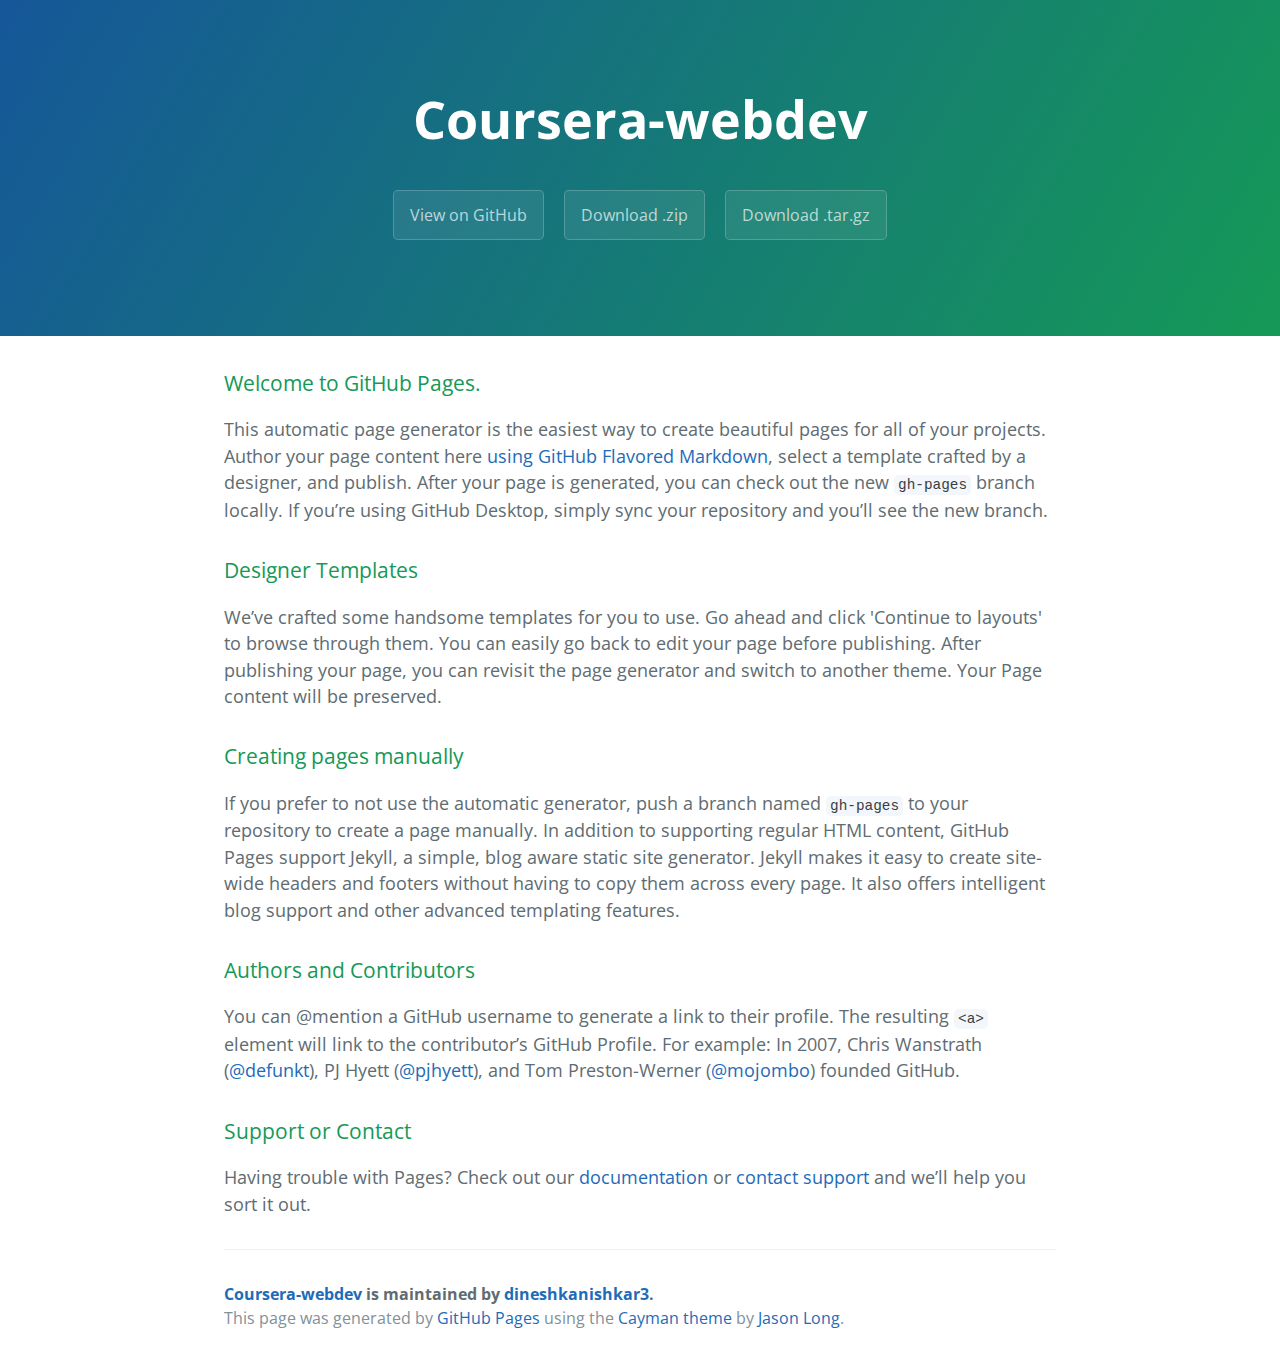
<file: index.html>
<!DOCTYPE html>
<html lang="en-us">
  <head>
    <meta charset="UTF-8">
    <title>Coursera-webdev by dineshkanishkar3</title>
    <meta name="viewport" content="width=device-width, initial-scale=1">
    <link rel="stylesheet" type="text/css" href="stylesheets/normalize.css" media="screen">
    <link href='https://fonts.googleapis.com/css?family=Open+Sans:400,700' rel='stylesheet' type='text/css'>
    <link rel="stylesheet" type="text/css" href="stylesheets/stylesheet.css" media="screen">
    <link rel="stylesheet" type="text/css" href="stylesheets/github-light.css" media="screen">
  </head>
  <body>
    <section class="page-header">
      <h1 class="project-name">Coursera-webdev</h1>
      <h2 class="project-tagline"></h2>
      <a href="https://github.com/dineshkanishkar3/Coursera-WebDev" class="btn">View on GitHub</a>
      <a href="https://github.com/dineshkanishkar3/Coursera-WebDev/zipball/master" class="btn">Download .zip</a>
      <a href="https://github.com/dineshkanishkar3/Coursera-WebDev/tarball/master" class="btn">Download .tar.gz</a>
    </section>

    <section class="main-content">
      <h3>
<a id="welcome-to-github-pages" class="anchor" href="#welcome-to-github-pages" aria-hidden="true"><span aria-hidden="true" class="octicon octicon-link"></span></a>Welcome to GitHub Pages.</h3>
<p>This automatic page generator is the easiest way to create beautiful pages for all of your projects. Author your page content here <a href="https://guides.github.com/features/mastering-markdown/">using GitHub Flavored Markdown</a>, select a template crafted by a designer, and publish. After your page is generated, you can check out the new <code>gh-pages</code> branch locally. If you’re using GitHub Desktop, simply sync your repository and you’ll see the new branch.</p>
<h3>
<a id="designer-templates" class="anchor" href="#designer-templates" aria-hidden="true"><span aria-hidden="true" class="octicon octicon-link"></span></a>Designer Templates</h3>
<p>We’ve crafted some handsome templates for you to use. Go ahead and click 'Continue to layouts' to browse through them. You can easily go back to edit your page before publishing. After publishing your page, you can revisit the page generator and switch to another theme. Your Page content will be preserved.</p>
<h3>
<a id="creating-pages-manually" class="anchor" href="#creating-pages-manually" aria-hidden="true"><span aria-hidden="true" class="octicon octicon-link"></span></a>Creating pages manually</h3>
<p>If you prefer to not use the automatic generator, push a branch named <code>gh-pages</code> to your repository to create a page manually. In addition to supporting regular HTML content, GitHub Pages support Jekyll, a simple, blog aware static site generator. Jekyll makes it easy to create site-wide headers and footers without having to copy them across every page. It also offers intelligent blog support and other advanced templating features.</p>
<h3>
<a id="authors-and-contributors" class="anchor" href="#authors-and-contributors" aria-hidden="true"><span aria-hidden="true" class="octicon octicon-link"></span></a>Authors and Contributors</h3>
<p>You can @mention a GitHub username to generate a link to their profile. The resulting <code>&lt;a&gt;</code> element will link to the contributor’s GitHub Profile. For example: In 2007, Chris Wanstrath (<a class="user-mention" data-hovercard-type="user" data-hovercard-url="/users/defunkt/hovercard" data-octo-click="hovercard-link-click" data-octo-dimensions="link_type:self" href="https://github.com/defunkt">@defunkt</a>), PJ Hyett (<a class="user-mention" data-hovercard-type="user" data-hovercard-url="/users/pjhyett/hovercard" data-octo-click="hovercard-link-click" data-octo-dimensions="link_type:self" href="https://github.com/pjhyett">@pjhyett</a>), and Tom Preston-Werner (<a class="user-mention" data-hovercard-type="user" data-hovercard-url="/users/mojombo/hovercard" data-octo-click="hovercard-link-click" data-octo-dimensions="link_type:self" href="https://github.com/mojombo">@mojombo</a>) founded GitHub.</p>
<h3>
<a id="support-or-contact" class="anchor" href="#support-or-contact" aria-hidden="true"><span aria-hidden="true" class="octicon octicon-link"></span></a>Support or Contact</h3>
<p>Having trouble with Pages? Check out our <a href="https://help.github.com/pages">documentation</a> or <a href="https://github.com/contact">contact support</a> and we’ll help you sort it out.</p>

      <footer class="site-footer">
        <span class="site-footer-owner"><a href="https://github.com/dineshkanishkar3/Coursera-WebDev">Coursera-webdev</a> is maintained by <a href="https://github.com/dineshkanishkar3">dineshkanishkar3</a>.</span>

        <span class="site-footer-credits">This page was generated by <a href="https://pages.github.com">GitHub Pages</a> using the <a href="https://github.com/jasonlong/cayman-theme">Cayman theme</a> by <a href="https://twitter.com/jasonlong">Jason Long</a>.</span>
      </footer>

    </section>

  
  </body>
</html>
</file>
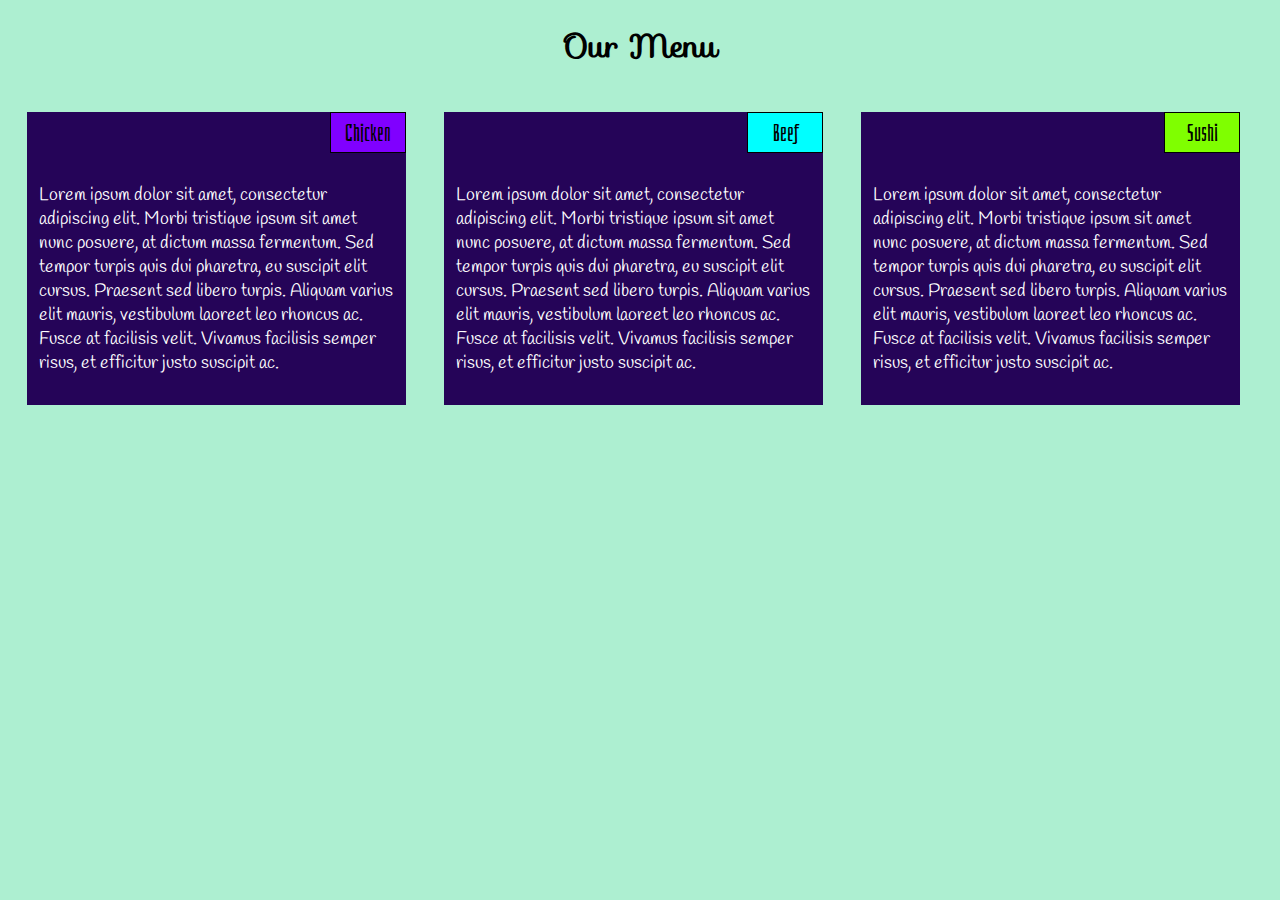
<file: module2-solution/index.html>
<!Doctype html>
<!DOCTYPE html>
<html>
<head>
	<title>Module_2</title>
	<link href='https://fonts.googleapis.com/css?family=Sofia' rel='stylesheet'>
	<link href='https://fonts.googleapis.com/css?family=Bahianita' rel='stylesheet'>
	<link href='https://fonts.googleapis.com/css?family=Handlee' rel='stylesheet'>
	<link rel="stylesheet" type="text/css" href="css/mystyles.css"/>
	<meta name="viewport" content="width=device-width" initial-scale="1">
</head>
<body>
	<h1>Our Menu</h1>
	
	<section class="container col-lg-4 col-md-6 col-sm-12">
		<div id="div1">Chicken</div>
		<p>Lorem ipsum dolor sit amet, consectetur adipiscing elit. Morbi tristique ipsum sit amet nunc posuere, at dictum massa fermentum. Sed tempor turpis quis dui pharetra, eu suscipit elit cursus. Praesent sed libero turpis. Aliquam varius elit mauris, vestibulum laoreet leo rhoncus ac. Fusce at facilisis velit. Vivamus facilisis semper risus, et efficitur justo suscipit ac. </p>
	</section>
    
	<section class="container col-lg-4 col-md-6 col-sm-12">
		<div id="div2">Beef</div>
		<p>Lorem ipsum dolor sit amet, consectetur adipiscing elit. Morbi tristique ipsum sit amet nunc posuere, at dictum massa fermentum. Sed tempor turpis quis dui pharetra, eu suscipit elit cursus. Praesent sed libero turpis. Aliquam varius elit mauris, vestibulum laoreet leo rhoncus ac. Fusce at facilisis velit. Vivamus facilisis semper risus, et efficitur justo suscipit ac. </p>
	</section>
	
	
	<section class="container col-lg-4 col-md-12 col-sm-12">
		<div id="div3">Sushi</div>
		<p>Lorem ipsum dolor sit amet, consectetur adipiscing elit. Morbi tristique ipsum sit amet nunc posuere, at dictum massa fermentum. Sed tempor turpis quis dui pharetra, eu suscipit elit cursus. Praesent sed libero turpis. Aliquam varius elit mauris, vestibulum laoreet leo rhoncus ac. Fusce at facilisis velit. Vivamus facilisis semper risus, et efficitur justo suscipit ac. </p>
	</section>
	

</body>
</html>
</file>
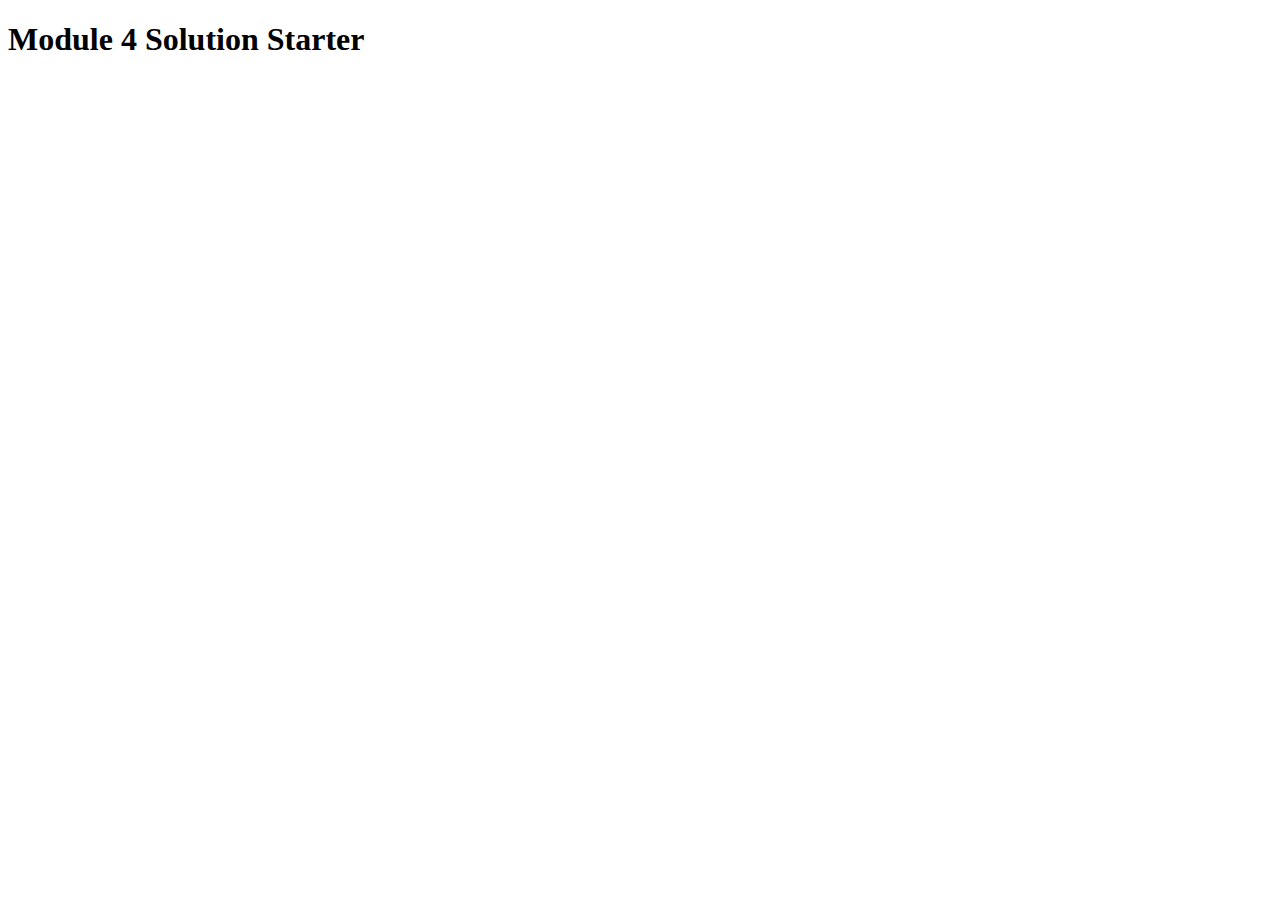
<file: module4-solution/index.html>
<!DOCTYPE html>
<html>
<head>
  <meta charset="utf-8">
  <title>Module 4 Solution Starter</title>
  <script>
    var names = []; // DO NOT REMOVE
  </script>
  <script src="SpeakHello.js"></script>
  <script src="SpeakGoodBye.js"></script>
  <script src="script.js"></script>
</head>
<body>
  <h1>Module 4 Solution Starter</h1>
</body>
</html>
</file>
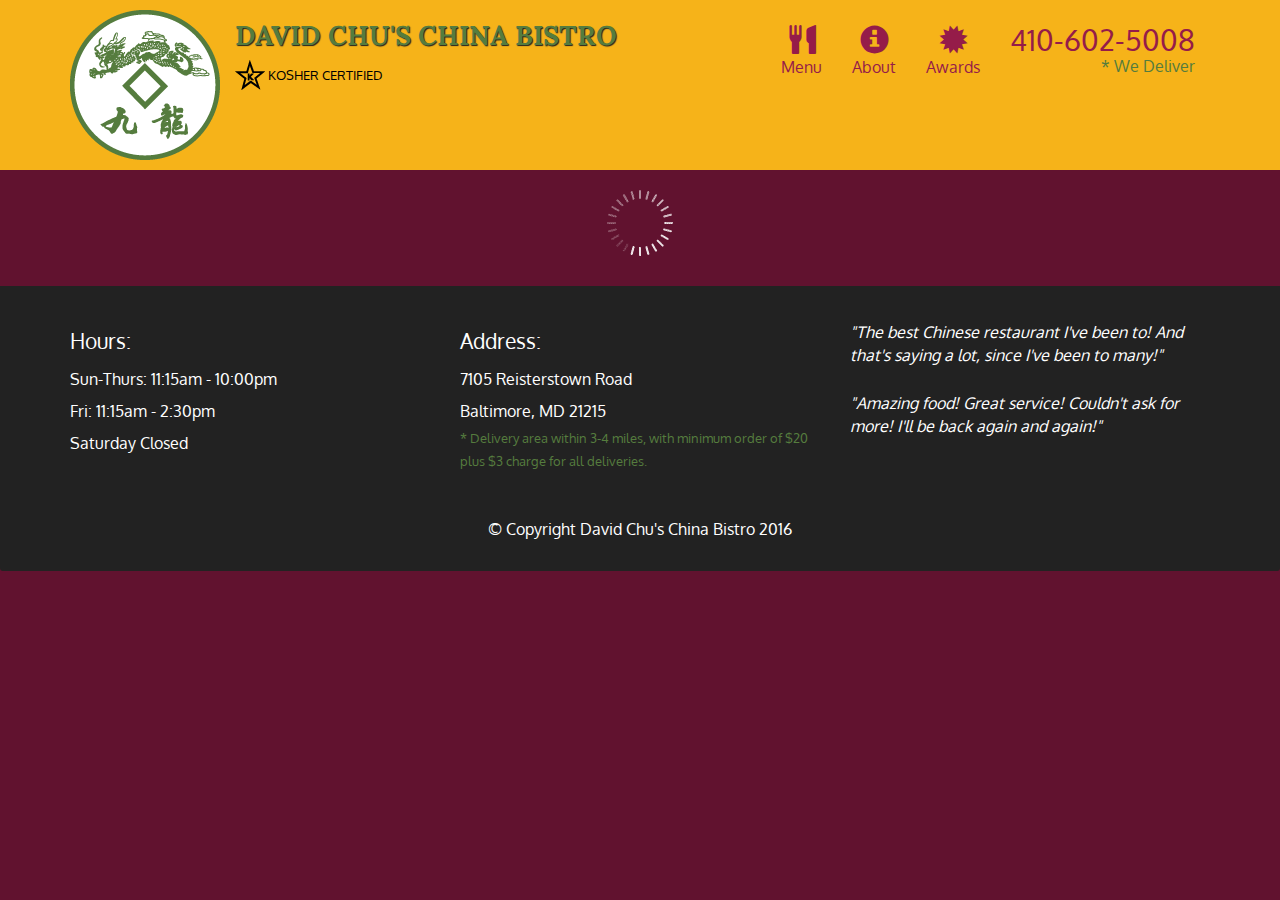
<file: module5-solution/index.html>
<!doctype html>
<html lang="en">
  <head>
    <meta charset="utf-8">
    <meta http-equiv="X-UA-Compatible" content="IE=edge">
    <meta name="viewport" content="width=device-width, initial-scale=1">
    <title>David Chu's China Bistro</title>
    <link rel="stylesheet" href="css/bootstrap.min.css">
    <link rel="stylesheet" href="css/styles.css">
    <link href='https://fonts.googleapis.com/css?family=Oxygen:400,300,700' rel='stylesheet' type='text/css'>
    <link href='https://fonts.googleapis.com/css?family=Lora' rel='stylesheet' type='text/css'>
  </head>
<body>
  <header>
    <nav id="header-nav" class="navbar navbar-default">
      <div class="container">
        <div class="navbar-header">
          <a href="index.html" class="pull-left visible-md visible-lg">
            <div id="logo-img" alt="Logo image"></div>
          </a>

          <div class="navbar-brand">
            <a href="index.html"><h1>David Chu's China Bistro</h1></a>
            <p>
              <img src="images/star-k-logo.png" alt="Kosher certification">
              <span>Kosher Certified</span>
            </p>
          </div>

          <button id="navbarToggle" type="button" class="navbar-toggle collapsed" data-toggle="collapse" data-target="#collapsable-nav" aria-expanded="false">
            <span class="sr-only">Toggle navigation</span>
            <span class="icon-bar"></span>
            <span class="icon-bar"></span>
            <span class="icon-bar"></span>
          </button>
        </div>
        
        <div id="collapsable-nav" class="collapse navbar-collapse">
           <ul id="nav-list" class="nav navbar-nav navbar-right">
            <li id="navHomeButton" class="visible-xs active">
              <a href="index.html">
                <span class="glyphicon glyphicon-home"></span> Home</a>
            </li>
            <li id="navMenuButton">
              <a href="#" onclick="$dc.loadMenuCategories();">
                <span class="glyphicon glyphicon-cutlery"></span><br class="hidden-xs"> Menu</a>
            </li>
            <li>
              <a href="#">
                <span class="glyphicon glyphicon-info-sign"></span><br class="hidden-xs"> About</a>
            </li>
            <li>
              <a href="#">
                <span class="glyphicon glyphicon-certificate"></span><br class="hidden-xs"> Awards</a>
            </li>
            <li id="phone" class="hidden-xs">
              <a href="tel:410-602-5008">
                <span>410-602-5008</span></a><div>* We Deliver</div>
            </li>
          </ul><!-- #nav-list -->
        </div><!-- .collapse .navbar-collapse -->
      </div><!-- .container -->
    </nav><!-- #header-nav -->
  </header>

  <div id="call-btn" class="visible-xs">
    <a class="btn" href="tel:410-602-5008">
    <span class="glyphicon glyphicon-earphone"></span>
    410-602-5008
    </a>
  </div>
  <div id="xs-deliver" class="text-center visible-xs">* We Deliver</div>

  <div id="main-content" class="container"></div>

  <footer class="panel-footer">
    <div class="container">
      <div class="row">
        <section id="hours" class="col-sm-4">
          <span>Hours:</span><br>
          Sun-Thurs: 11:15am - 10:00pm<br>
          Fri: 11:15am - 2:30pm<br>
          Saturday Closed
          <hr class="visible-xs">
        </section>
        <section id="address" class="col-sm-4">
          <span>Address:</span><br>
          7105 Reisterstown Road<br>
          Baltimore, MD 21215
          <p>* Delivery area within 3-4 miles, with minimum order of $20 plus $3 charge for all deliveries.</p>
          <hr class="visible-xs">
        </section>
        <section id="testimonials" class="col-sm-4">
          <p>"The best Chinese restaurant I've been to! And that's saying a lot, since I've been to many!"</p>
          <p>"Amazing food! Great service! Couldn't ask for more! I'll be back again and again!"</p>
        </section>
      </div>
      <div class="text-center">&copy; Copyright David Chu's China Bistro 2016</div>
    </div>
  </footer>

  <!-- jQuery (Bootstrap JS plugins depend on it) -->
  <script src="js/jquery-2.1.4.min.js"></script>
  <script src="js/bootstrap.min.js"></script>
  <script src="js/ajax-utils.js"></script>
  <script src="js/script.js"></script>
</body>
</html>
</file>
<file: stylesheets/stylesheet.css>
* {
  box-sizing: border-box; }

body {
  padding: 0;
  margin: 0;
  font-family: "Open Sans", "Helvetica Neue", Helvetica, Arial, sans-serif;
  font-size: 16px;
  line-height: 1.5;
  color: #606c71; }

a {
  color: #1e6bb8;
  text-decoration: none; }
  a:hover {
    text-decoration: underline; }

.btn {
  display: inline-block;
  margin-bottom: 1rem;
  color: rgba(255, 255, 255, 0.7);
  background-color: rgba(255, 255, 255, 0.08);
  border-color: rgba(255, 255, 255, 0.2);
  border-style: solid;
  border-width: 1px;
  border-radius: 0.3rem;
  transition: color 0.2s, background-color 0.2s, border-color 0.2s; }
  .btn + .btn {
    margin-left: 1rem; }

.btn:hover {
  color: rgba(255, 255, 255, 0.8);
  text-decoration: none;
  background-color: rgba(255, 255, 255, 0.2);
  border-color: rgba(255, 255, 255, 0.3); }

@media screen and (min-width: 64em) {
  .btn {
    padding: 0.75rem 1rem; } }

@media screen and (min-width: 42em) and (max-width: 64em) {
  .btn {
    padding: 0.6rem 0.9rem;
    font-size: 0.9rem; } }

@media screen and (max-width: 42em) {
  .btn {
    display: block;
    width: 100%;
    padding: 0.75rem;
    font-size: 0.9rem; }
    .btn + .btn {
      margin-top: 1rem;
      margin-left: 0; } }

.page-header {
  color: #fff;
  text-align: center;
  background-color: #159957;
  background-image: linear-gradient(120deg, #155799, #159957); }

@media screen and (min-width: 64em) {
  .page-header {
    padding: 5rem 6rem; } }

@media screen and (min-width: 42em) and (max-width: 64em) {
  .page-header {
    padding: 3rem 4rem; } }

@media screen and (max-width: 42em) {
  .page-header {
    padding: 2rem 1rem; } }

.project-name {
  margin-top: 0;
  margin-bottom: 0.1rem; }

@media screen and (min-width: 64em) {
  .project-name {
    font-size: 3.25rem; } }

@media screen and (min-width: 42em) and (max-width: 64em) {
  .project-name {
    font-size: 2.25rem; } }

@media screen and (max-width: 42em) {
  .project-name {
    font-size: 1.75rem; } }

.project-tagline {
  margin-bottom: 2rem;
  font-weight: normal;
  opacity: 0.7; }

@media screen and (min-width: 64em) {
  .project-tagline {
    font-size: 1.25rem; } }

@media screen and (min-width: 42em) and (max-width: 64em) {
  .project-tagline {
    font-size: 1.15rem; } }

@media screen and (max-width: 42em) {
  .project-tagline {
    font-size: 1rem; } }

.main-content :first-child {
  margin-top: 0; }
.main-content img {
  max-width: 100%; }
.main-content h1, .main-content h2, .main-content h3, .main-content h4, .main-content h5, .main-content h6 {
  margin-top: 2rem;
  margin-bottom: 1rem;
  font-weight: normal;
  color: #159957; }
.main-content p {
  margin-bottom: 1em; }
.main-content code {
  padding: 2px 4px;
  font-family: Consolas, "Liberation Mono", Menlo, Courier, monospace;
  font-size: 0.9rem;
  color: #383e41;
  background-color: #f3f6fa;
  border-radius: 0.3rem; }
.main-content pre {
  padding: 0.8rem;
  margin-top: 0;
  margin-bottom: 1rem;
  font: 1rem Consolas, "Liberation Mono", Menlo, Courier, monospace;
  color: #567482;
  word-wrap: normal;
  background-color: #f3f6fa;
  border: solid 1px #dce6f0;
  border-radius: 0.3rem; }
  .main-content pre > code {
    padding: 0;
    margin: 0;
    font-size: 0.9rem;
    color: #567482;
    word-break: normal;
    white-space: pre;
    background: transparent;
    border: 0; }
.main-content .highlight {
  margin-bottom: 1rem; }
  .main-content .highlight pre {
    margin-bottom: 0;
    word-break: normal; }
.main-content .highlight pre, .main-content pre {
  padding: 0.8rem;
  overflow: auto;
  font-size: 0.9rem;
  line-height: 1.45;
  border-radius: 0.3rem; }
.main-content pre code, .main-content pre tt {
  display: inline;
  max-width: initial;
  padding: 0;
  margin: 0;
  overflow: initial;
  line-height: inherit;
  word-wrap: normal;
  background-color: transparent;
  border: 0; }
  .main-content pre code:before, .main-content pre code:after, .main-content pre tt:before, .main-content pre tt:after {
    content: normal; }
.main-content ul, .main-content ol {
  margin-top: 0; }
.main-content blockquote {
  padding: 0 1rem;
  margin-left: 0;
  color: #819198;
  border-left: 0.3rem solid #dce6f0; }
  .main-content blockquote > :first-child {
    margin-top: 0; }
  .main-content blockquote > :last-child {
    margin-bottom: 0; }
.main-content table {
  display: block;
  width: 100%;
  overflow: auto;
  word-break: normal;
  word-break: keep-all; }
  .main-content table th {
    font-weight: bold; }
  .main-content table th, .main-content table td {
    padding: 0.5rem 1rem;
    border: 1px solid #e9ebec; }
.main-content dl {
  padding: 0; }
  .main-content dl dt {
    padding: 0;
    margin-top: 1rem;
    font-size: 1rem;
    font-weight: bold; }
  .main-content dl dd {
    padding: 0;
    margin-bottom: 1rem; }
.main-content hr {
  height: 2px;
  padding: 0;
  margin: 1rem 0;
  background-color: #eff0f1;
  border: 0; }

@media screen and (min-width: 64em) {
  .main-content {
    max-width: 64rem;
    padding: 2rem 6rem;
    margin: 0 auto;
    font-size: 1.1rem; } }

@media screen and (min-width: 42em) and (max-width: 64em) {
  .main-content {
    padding: 2rem 4rem;
    font-size: 1.1rem; } }

@media screen and (max-width: 42em) {
  .main-content {
    padding: 2rem 1rem;
    font-size: 1rem; } }

.site-footer {
  padding-top: 2rem;
  margin-top: 2rem;
  border-top: solid 1px #eff0f1; }

.site-footer-owner {
  display: block;
  font-weight: bold; }

.site-footer-credits {
  color: #819198; }

@media screen and (min-width: 64em) {
  .site-footer {
    font-size: 1rem; } }

@media screen and (min-width: 42em) and (max-width: 64em) {
  .site-footer {
    font-size: 1rem; } }

@media screen and (max-width: 42em) {
  .site-footer {
    font-size: 0.9rem; } }
</file>
<file: stylesheets/github-light.css>
/*!
 * GitHub Light v0.4.1
 * Copyright (c) 2012 - 2017 GitHub, Inc.
 * Licensed under MIT (https://github.com/primer/github-syntax-theme-generator/blob/master/LICENSE)
 */

.pl-c /* comment, punctuation.definition.comment, string.comment */ {
  color: #6a737d;
}

.pl-c1 /* constant, entity.name.constant, variable.other.constant, variable.language, support, meta.property-name, support.constant, support.variable, meta.module-reference, markup.raw, meta.diff.header, meta.output */,
.pl-s .pl-v /* string variable */ {
  color: #005cc5;
}

.pl-e /* entity */,
.pl-en /* entity.name */ {
  color: #6f42c1;
}

.pl-smi /* variable.parameter.function, storage.modifier.package, storage.modifier.import, storage.type.java, variable.other */,
.pl-s .pl-s1 /* string source */ {
  color: #24292e;
}

.pl-ent /* entity.name.tag, markup.quote */ {
  color: #22863a;
}

.pl-k /* keyword, storage, storage.type */ {
  color: #d73a49;
}

.pl-s /* string */,
.pl-pds /* punctuation.definition.string, source.regexp, string.regexp.character-class */,
.pl-s .pl-pse .pl-s1 /* string punctuation.section.embedded source */,
.pl-sr /* string.regexp */,
.pl-sr .pl-cce /* string.regexp constant.character.escape */,
.pl-sr .pl-sre /* string.regexp source.ruby.embedded */,
.pl-sr .pl-sra /* string.regexp string.regexp.arbitrary-repitition */ {
  color: #032f62;
}

.pl-v /* variable */,
.pl-smw /* sublimelinter.mark.warning */ {
  color: #e36209;
}

.pl-bu /* invalid.broken, invalid.deprecated, invalid.unimplemented, message.error, brackethighlighter.unmatched, sublimelinter.mark.error */ {
  color: #b31d28;
}

.pl-ii /* invalid.illegal */ {
  color: #fafbfc;
  background-color: #b31d28;
}

.pl-c2 /* carriage-return */ {
  color: #fafbfc;
  background-color: #d73a49;
}

.pl-c2::before /* carriage-return */ {
  content: "^M";
}

.pl-sr .pl-cce /* string.regexp constant.character.escape */ {
  font-weight: bold;
  color: #22863a;
}

.pl-ml /* markup.list */ {
  color: #735c0f;
}

.pl-mh /* markup.heading */,
.pl-mh .pl-en /* markup.heading entity.name */,
.pl-ms /* meta.separator */ {
  font-weight: bold;
  color: #005cc5;
}

.pl-mi /* markup.italic */ {
  font-style: italic;
  color: #24292e;
}

.pl-mb /* markup.bold */ {
  font-weight: bold;
  color: #24292e;
}

.pl-md /* markup.deleted, meta.diff.header.from-file, punctuation.definition.deleted */ {
  color: #b31d28;
  background-color: #ffeef0;
}

.pl-mi1 /* markup.inserted, meta.diff.header.to-file, punctuation.definition.inserted */ {
  color: #22863a;
  background-color: #f0fff4;
}

.pl-mc /* markup.changed, punctuation.definition.changed */ {
  color: #e36209;
  background-color: #ffebda;
}

.pl-mi2 /* markup.ignored, markup.untracked */ {
  color: #f6f8fa;
  background-color: #005cc5;
}

.pl-mdr /* meta.diff.range */ {
  font-weight: bold;
  color: #6f42c1;
}

.pl-ba /* brackethighlighter.tag, brackethighlighter.curly, brackethighlighter.round, brackethighlighter.square, brackethighlighter.angle, brackethighlighter.quote */ {
  color: #586069;
}

.pl-sg /* sublimelinter.gutter-mark */ {
  color: #959da5;
}

.pl-corl /* constant.other.reference.link, string.other.link */ {
  text-decoration: underline;
  color: #032f62;
}
</file>
<file: module2-solution/css/mystyles.css>
*{box-sizing: border-box;}
h1{text-align: center;
    font-family: 'sofia';}
section{ border: 1px ;
         float: left;
         width:30%;  
         margin: 1.5% ; 
         background-color:#250458 ; 
         color:white;
         font-family: 'Handlee';}
body{ background-color: #ADEFD1FF }
div{
	position: relative;
	border: 1px solid black;
	font-family: 'Bahianita';
	font-size: 24px;
	left: 80%;
	padding: 5px;
	width :20%;
	text-align: center;
}
p{
	padding: 12px;
	font-size: 18px
}
#div1{
	background-color: #8000ff;
	color: black;
}
#div2{
	background-color: aqua;
	color: black;
}
#div3{
	background-color: #7fff00;
	color: black;
}

@media (min-width: 992px) {
  .col-lg-4{
    float: left;
  }

  .col-lg-4 {
    width: 30%;
  }
}

@media (min-width: 768px) and (max-width: 991px) {
  .col-md-6,.col-md-12 {
    float: left;
  }

  .col-md-6 {
    width: 45%;
  }
  .col-md-12 {
    width: 93%;
  }
}

@media (max-width: 768px) {
  .col-sm-12 {
 	float: left;
  }

  .col-sm-12 {
    width: 96%;
  }
}
</file>
<file: module5-solution/css/styles.css>
body {
  font-size: 16px;
  color: #fff;
  background-color: #61122f;
  font-family: 'Oxygen', sans-serif;
}

/** HEADER **/
#header-nav {
  background-color: #f6b319;
  border-radius: 0;
  border: 0;
}

#logo-img {
  background: url('../images/restaurant-logo_large.png') no-repeat;
  width: 150px;
  height: 150px;
  margin: 10px 15px 10px 0;
}

.navbar-brand {
  padding-top: 25px;
}
.navbar-brand h1 { /* Restaurant name */
  font-family: 'Lora', serif;
  color: #557c3e;
  font-size: 1.5em;
  text-transform: uppercase;
  font-weight: bold;
  text-shadow: 1px 1px 1px #222;
  margin-top: 0;
  margin-bottom: 0;
  line-height: .75;
}
.navbar-brand a:hover, .navbar-brand a:focus {
  text-decoration: none;
}
.navbar-brand p { /* Kosher cert */
  color: #000;
  text-transform: uppercase;
  font-size: .7em;
  margin-top: 15px;
}
.navbar-brand p span { /* Star-K */
  vertical-align: middle;
}

#nav-list {
  margin-top: 10px;
}
#nav-list a {
  color: #951C49;
  text-align: center;
}
#nav-list a:hover {
  background: #E7E7E7;
}
#nav-list a span {
  font-size: 1.8em;
}

#phone {
  margin-top: 5px;
}
#phone a { /* Phone number */
  text-align: right;
  padding-bottom: 0;
}
#phone div { /* We Deliver */
  color: #557c3e;
  text-align: right;
  padding-right: 15px;
}

.navbar-header button.navbar-toggle, .navbar-header .icon-bar {
  border: 1px solid #61122f;
}
.navbar-header button.navbar-toggle {
  clear: both;
  margin-top: -30px;
}
/* END HEADER */

/* FOOTER */
.panel-footer {
  margin-top: 30px;
  padding-top: 35px;
  padding-bottom: 30px;
  background-color: #222;
  border-top: 0;
}
.panel-footer div.row {
  margin-bottom: 35px;
}
#hours, #address {
  line-height: 2;
}
#hours > span, #address > span {
  font-size: 1.3em;
}
#address p {
  color: #557c3e;
  font-size: .8em;
  line-height: 1.8;
}
#testimonials {
  font-style: italic;
}
#testimonials p:nth-child(2) {
  margin-top: 25px;
}
/* END FOOTER */



/* HOME PAGE */
.container .jumbotron {
  box-shadow: 0 0 50px #3F0C1F;
  border: 2px solid #3F0C1F;
}

#menu-tile, #specials-tile, #map-tile {
  height: 250px;
  width: 100%;
  margin-bottom: 15px;
  position: relative;
  border: 2px solid #3F0C1F;
  overflow: hidden;
}
#menu-tile:hover, #specials-tile:hover, #map-tile:hover {
  box-shadow: 0 1px 5px 1px #cccccc;
}
#menu-tile {
  background: url('../images/menu-tile.jpg') no-repeat;
  background-position: center;
}
#specials-tile {
  background: url('../images/specials-tile.jpg') no-repeat;
  background-position: center;
}
#menu-tile span, #specials-tile span, #map-tile span {
  position: absolute;
  bottom: 0;
  right: 0;
  width: 100%;
  text-align: center;
  font-size: 1.6em;
  text-transform: uppercase;
  background-color: #000;
  color: #fff;
  opacity: .8;
}
/* END HOME PAGE */

/* MENU CATEGORIES PAGE */
.category-tile { 
  position: relative;
  border: 2px solid #3F0C1F;
  overflow: hidden;
  width: 200px;
  height: 200px;
  margin: 0 auto 15px;
}
.category-tile span {
  position: absolute;
  bottom: 0;
  right: 0;
  width: 100%;
  text-align: center;
  font-size: 1.2em;
  text-transform: uppercase;
  background-color: #000;
  color: #fff;
  opacity: .8;
}
.category-tile:hover {
  box-shadow: 0 1px 5px 1px #cccccc;
}

#menu-categories-title + div {
  margin-bottom: 50px;
}
/* END MENU CATEGORIES PAGE */

/* SINGLE CATEGORY PAGE */
.menu-item-tile {
  margin-bottom: 25px;
}
.menu-item-tile hr {
  width: 80%;
}
.menu-item-tile .menu-item-price {
  font-size: 1.1em;
  text-align: right;
  margin-top: -15px;
  margin-right: -15px;
}
.menu-item-tile .menu-item-price span {
  font-size: .6em;
}
.menu-item-photo {
  position: relative;
  border: 2px solid #3F0C1F; 
  overflow: hidden;
  padding: 0;
  margin-right: -15px;
  margin-left: auto;
  margin-bottom: 20px;
  max-width: 250px;
}
.menu-item-photo div {
  position: absolute;
  bottom: 0;
  right: 0;
  width: 80px;
  background-color: #557c3e;
  text-align: center;
}
.menu-item-description {
  padding-right: 30px;
}
h3.menu-item-title {
  margin: 0 0 10px;
}
.menu-item-details {
  font-size: .9em;
  font-style: italic;
}
/* END SINGLE CATEGORY PAGE */


/********** Large devices only **********/
@media (min-width: 1200px) {
  .container .jumbotron {
    background: url('../images/jumbotron_1200.jpg') no-repeat;
    height: 675px;
  }
}

/********** Medium devices only **********/
@media (min-width: 992px) and (max-width: 1199px) {
  /* Header */
  #logo-img {
    background: url('../images/restaurant-logo_medium.png') no-repeat;
    width: 100px;
    height: 100px;
    margin: 5px 5px 5px 0;
  }
  /* End Header */

  /* Home Page */
  .container .jumbotron {
    background: url('../images/jumbotron_992.jpg') no-repeat;
    height: 558px;
  }
  /* End Home Page */
}

/********** Small devices only **********/
@media (min-width: 768px) and (max-width: 991px) {
  /* Home Page */
  .container .jumbotron {
    background: url('../images/jumbotron_768.jpg') no-repeat;
    height: 432px;
  }
  /* End Home Page */
}

/********** Extra small devices only **********/
@media (max-width: 767px) {
  /* Header */
  .navbar-brand {
    padding-top: 10px;
    height: 80px;
  }
  .navbar-brand h1 { /* Restaurant name */
    padding-top: 10px;
    font-size: 5vw; /* 1vw = 1% of viewport width */
  }
  .navbar-brand p { /* Kosher cert */
    font-size: .6em;
    margin-top: 12px;
  }
  .navbar-brand p img { /* Star-K */
    height: 20px;
  }

  #collapsable-nav a { /* Collapsed nav menu text */
    font-size: 1.2em;
  }
  #collapsable-nav a span { /* Collapsed nav menu glyph */
    font-size: 1em;
    margin-right: 5px;
  }

  #call-btn > a {
    font-size: 1.5em;
    display: block;
    margin: 0 20px;
    padding: 10px;
    border: 2px solid #fff;
    background-color: #f6b319;
    color: #951c49;
  }
  #xs-deliver {
    margin-top: 5px;
    font-size: .7em;
    letter-spacing: .1em;
    text-transform: uppercase;
  }
  /* End Header */

  /* Footer */
  .panel-footer section {
    margin-bottom: 30px;
    text-align: center;
  }
  .panel-footer section:nth-child(3) {
    margin-bottom: 0; /* margin already exists on the whole row */
  }
  .panel-footer section hr {
    width: 50%;
  }
  /* End Footer */

  /* Home Page */
  .container .jumbotron {
    margin-top: 30px;
    padding: 0;
  }
  #menu-tile, #specials-tile {
    width: 360px;
    margin: 0 auto 15px;
  }

  .menu-item-photo {
    margin-right: auto;
  }
  .menu-item-tile .menu-item-price {
    text-align: center;
  }
  .menu-item-description {
    text-align: center;;
  }
}


/********** Super extra small devices Only :-) (e.g., iPhone 4) **********/
@media (max-width: 479px) {
  /* Header */
  .navbar-brand h1 { /* Restaurant name */
    padding-top: 5px;
    font-size: 6vw;
  }
  /* End Header */
  
  /* Home page */
  #menu-tile, #specials-tile {
    width: 280px;
    margin: 0 auto 15px;
  }

  .col-xxs-12 {
    position: relative;
    min-height: 1px;
    padding-right: 15px;
    padding-left: 15px;
    float: left;
    width: 100%;
  }
}
</file>
